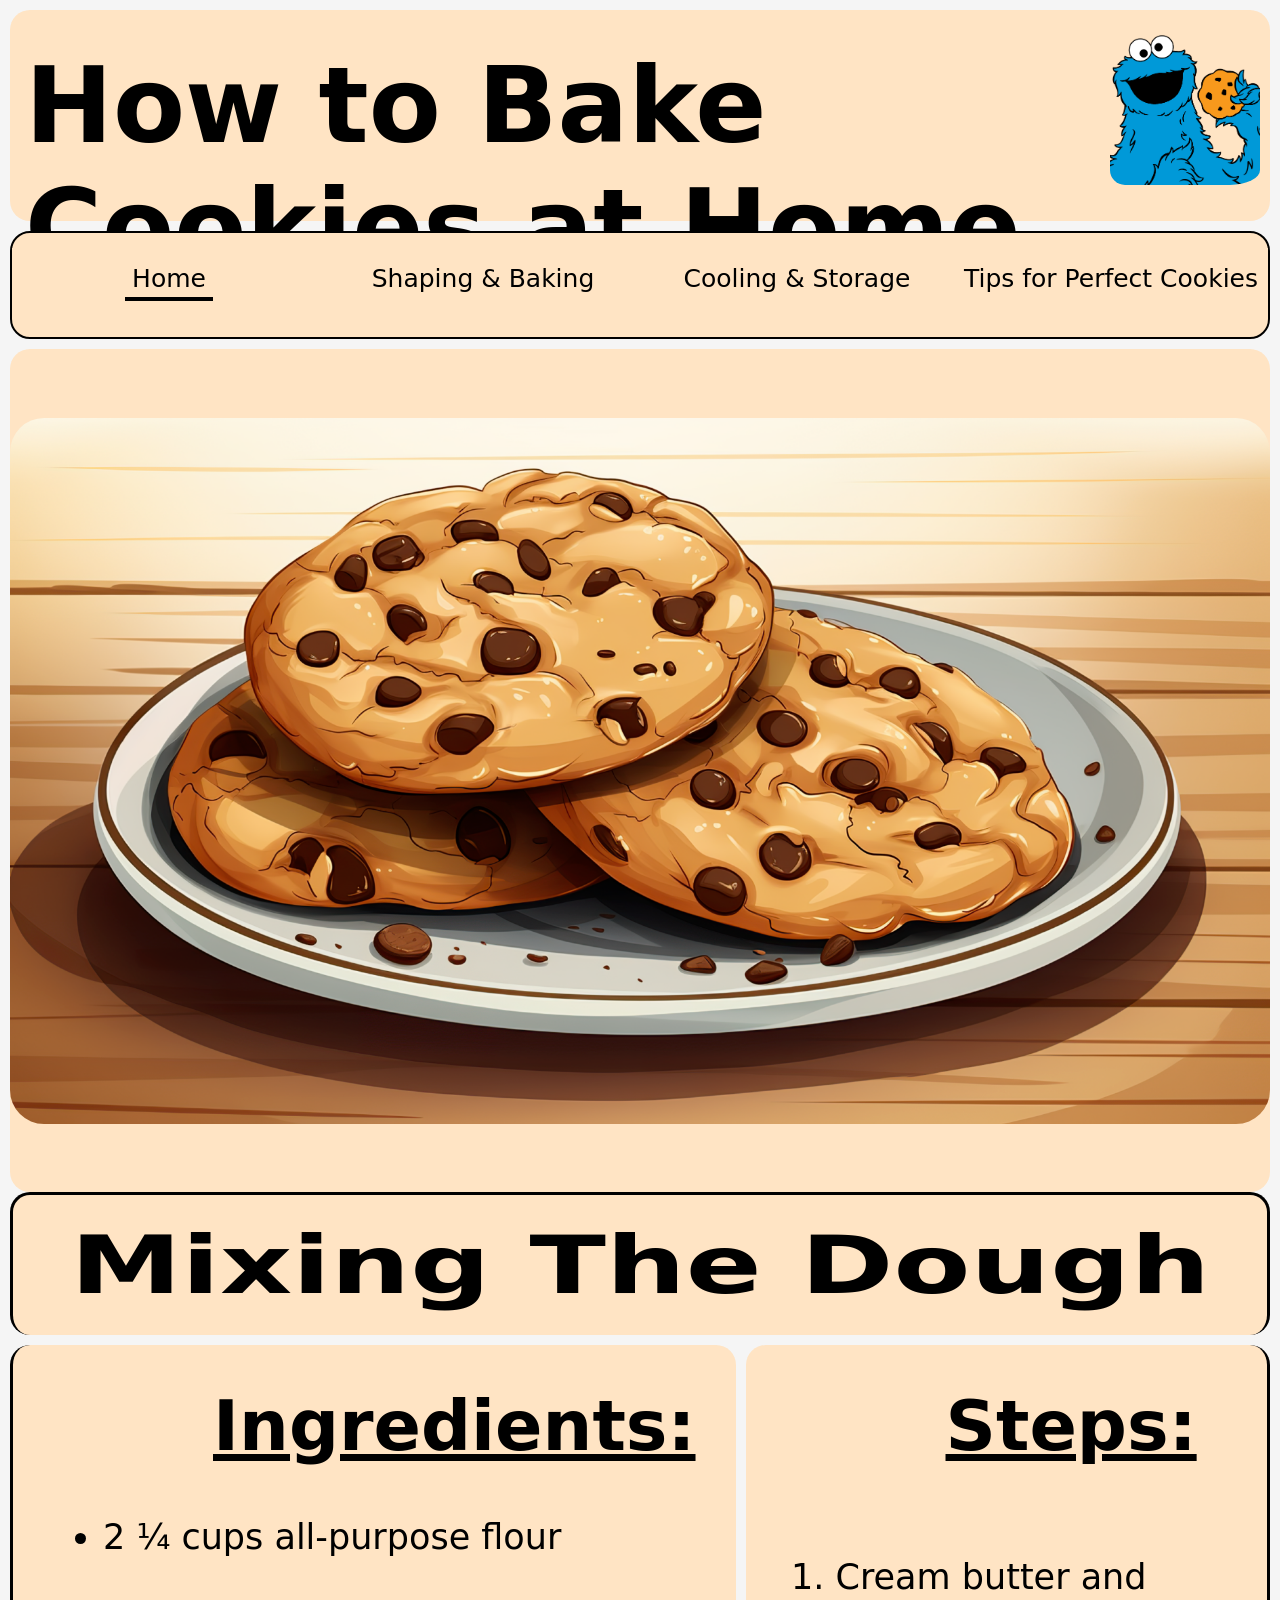
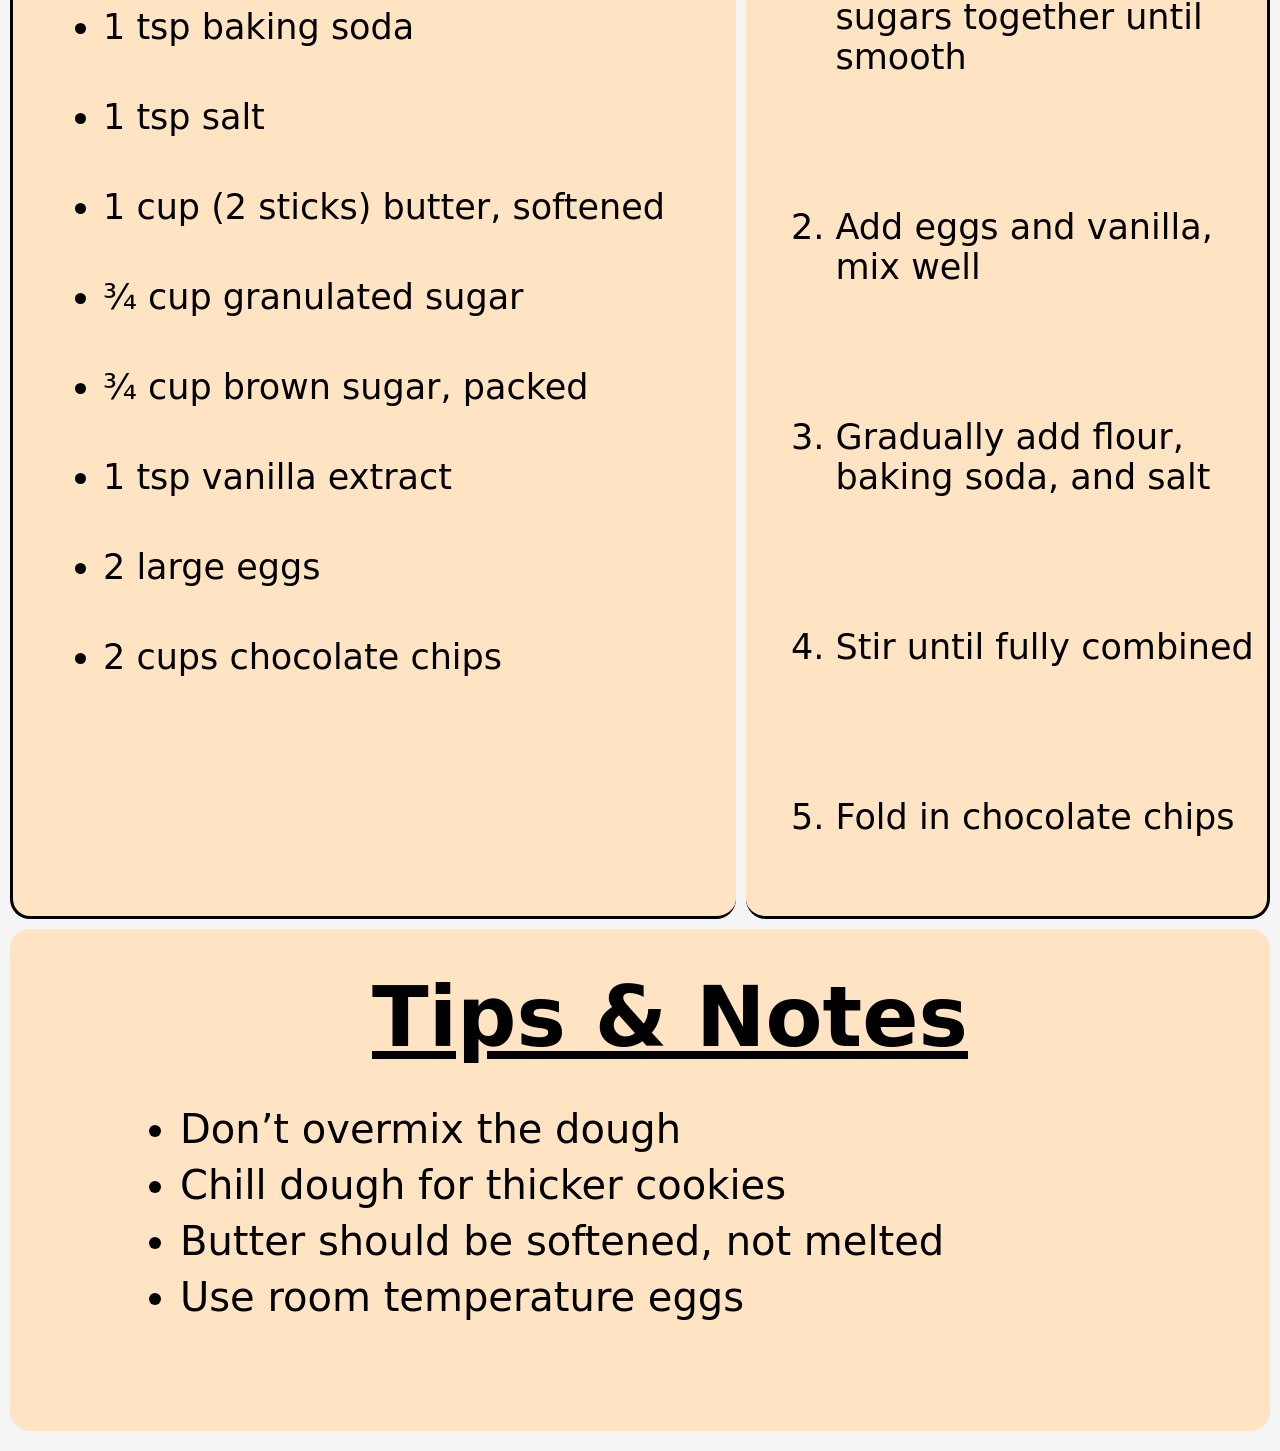
<file: index.html>
<!DOCTYPE html>
<html lang="en">
<head>
    <meta charset="UTF-8">
    <meta name="viewport" content="width=device-width, initial-scale=1.0">
    <title>Baking Cookies</title>
    <link rel="stylesheet" href="style.css">
</head>
<body>
    <div class="container">
        <div class="header">
            <h1>How to Bake Cookies at Home</h1>
            <img src="cookie-l.png" class="logo">
        </div>

        <div class="nav">
            <ul class="topnav">
                <li><a class="active" href="index.html">Home</a></li>
                <li><a href="s&b.html">Shaping & Baking</a></li>
                <li><a href="c&s.html">Cooling & Storage</a></li>
                <li><a href="tips.html">Tips for Perfect Cookies</a></li>
            </ul>
        </div>

        <div class="in-image">
            <img src="cookiebig.png" class="big">
        </div>

        <div class="intro">
            <h1>Mixing The Dough</h1>
        </div>

        <div class="ing">
        <h3><u>Ingredients:</u></h3>
            <ul>
                <li>2 ¼ cups all-purpose flour</li>
                <li>1 tsp baking soda</li>
                <li>1 tsp salt</li>
                <li>1 cup (2 sticks) butter, softened</li>
                <li>¾ cup granulated sugar</li>
                <li>¾ cup brown sugar, packed</li>
                <li>1 tsp vanilla extract</li>
                <li>2 large eggs</li>
                <li>2 cups chocolate chips</li>
            </ul>
        </div>

        <div class="steps">
        <h3><u>Steps:</u></h3>
            <ol>
                <li>Cream butter and sugars together until smooth</li>
                <li>Add eggs and vanilla, mix well</li>
                <li>Gradually add flour, baking soda, and salt</li>
                <li>Stir until fully combined</li>
                <li>Fold in chocolate chips</li>
            </ol>
        </div>

        <div class="quick">
        <h3 class="notes"><u>Tips & Notes</u></h3>
            <ul>
                <li>Don’t overmix the dough</li>
                <li>Chill dough for thicker cookies</li>
                <li>Butter should be softened, not melted</li>
                <li>Use room temperature eggs</li>
            </ul>
        </div>
</body>
</html>
</file>
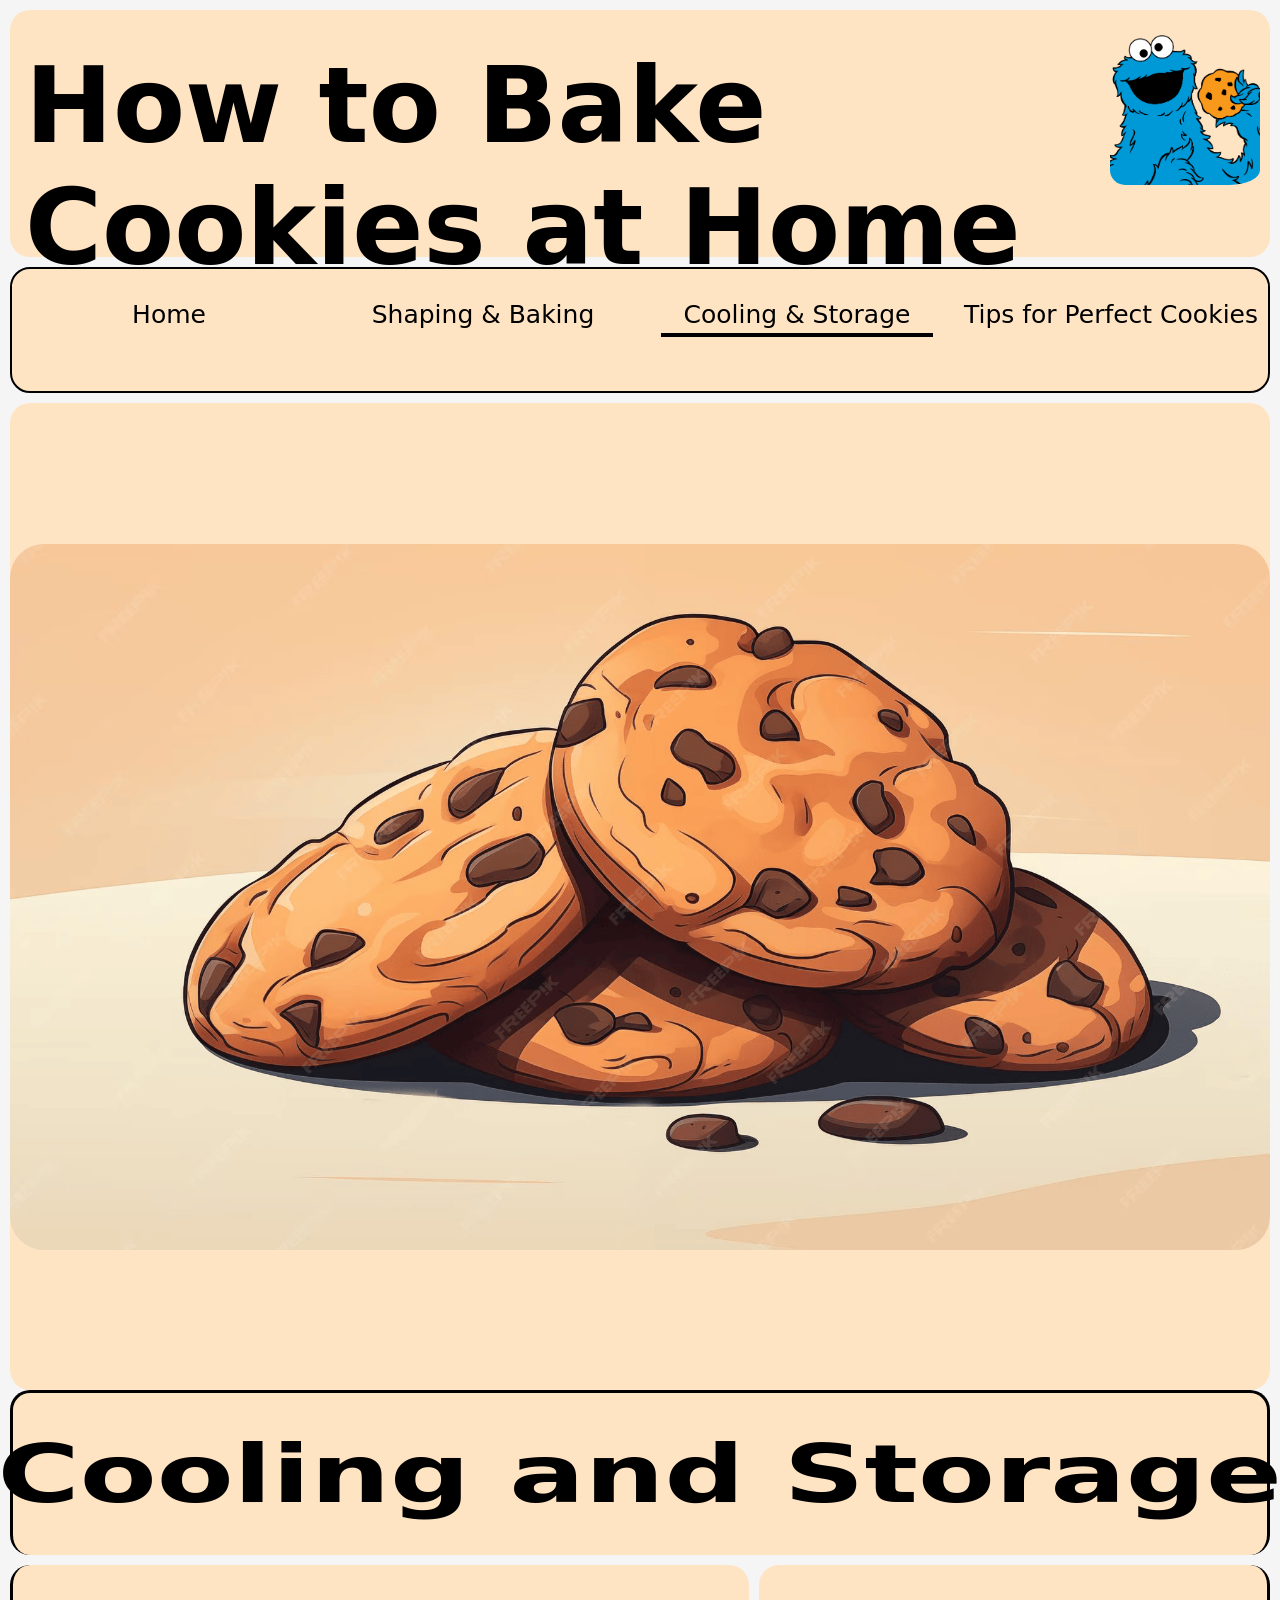
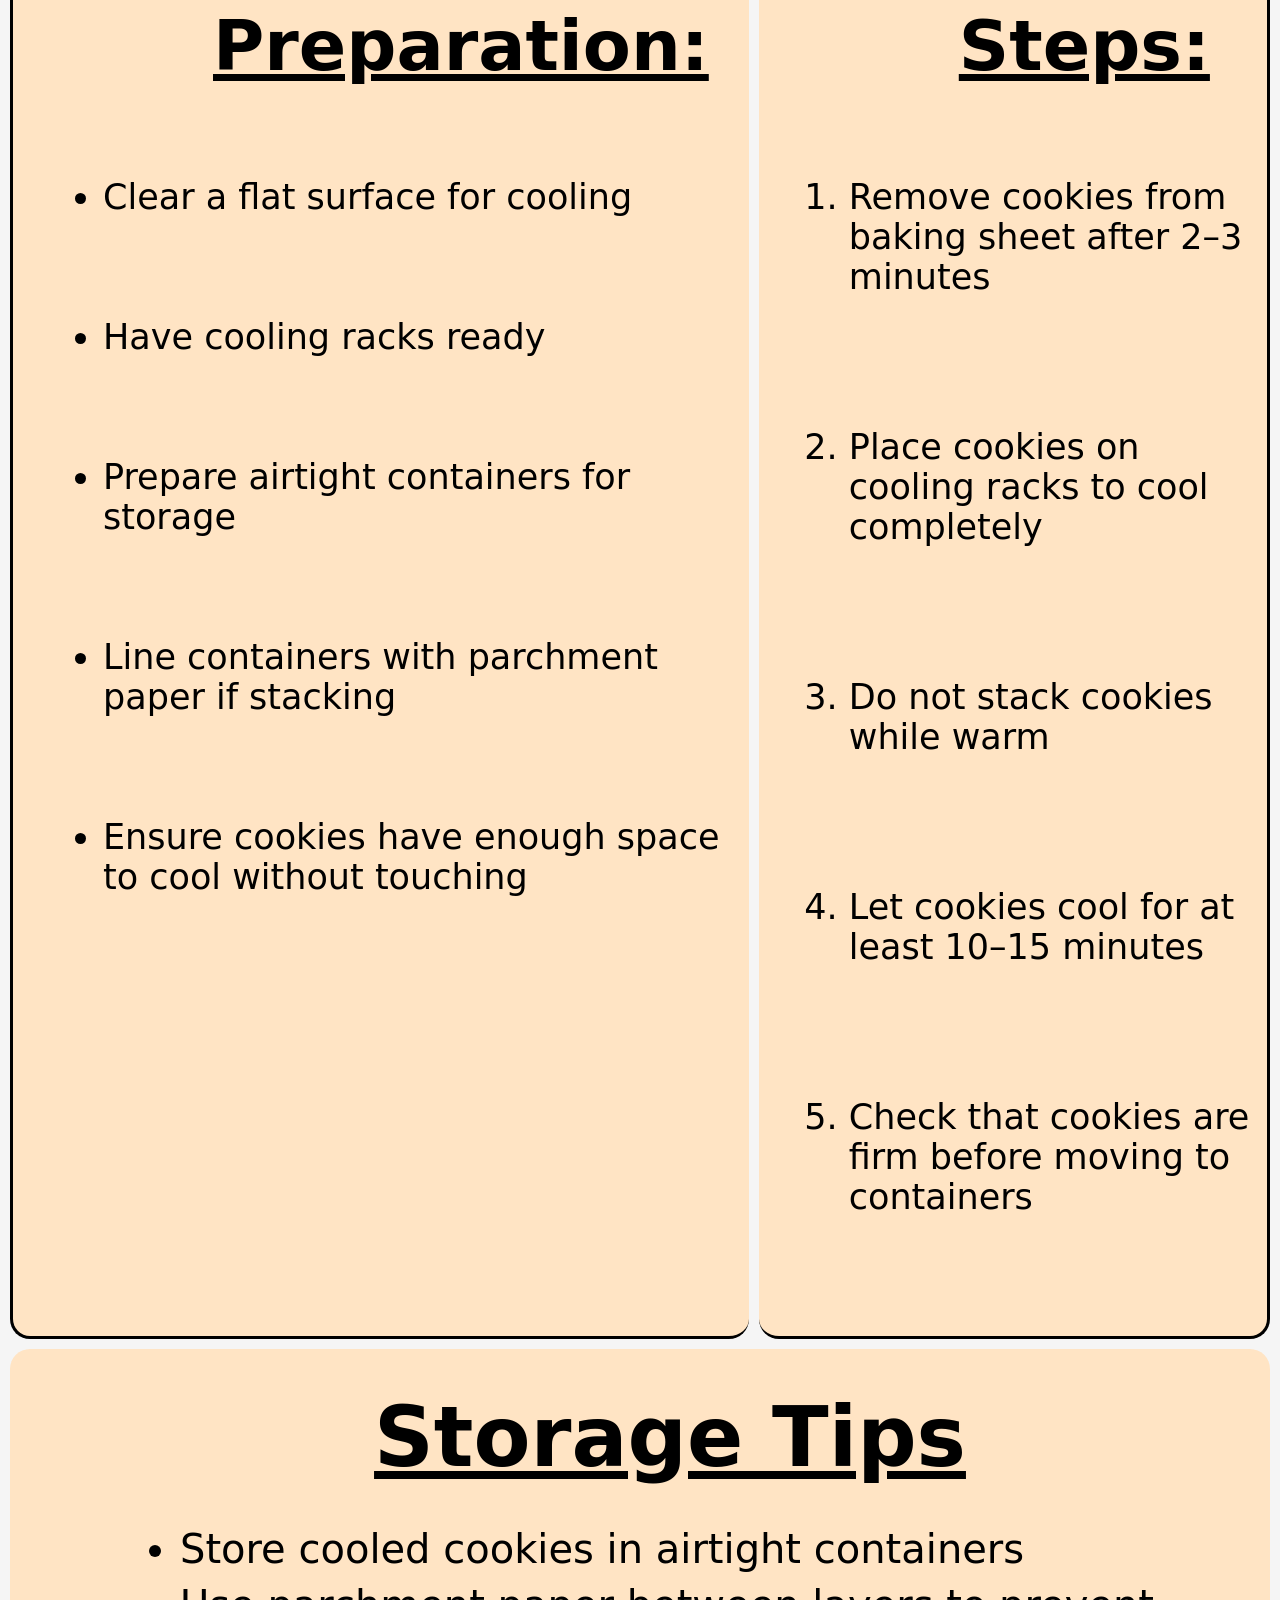
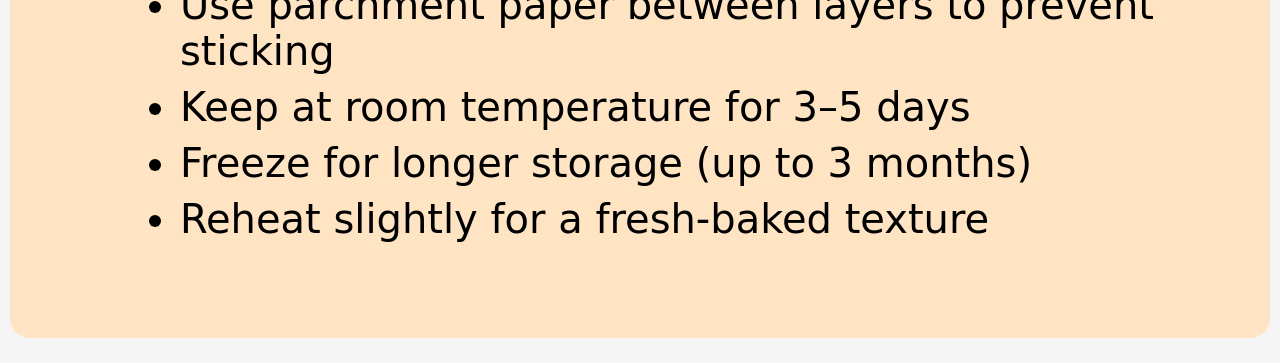
<file: c&s.html>
<!DOCTYPE html>
<html lang="en">
<head>
    <meta charset="UTF-8">
    <meta name="viewport" content="width=device-width, initial-scale=1.0">
    <title>Baking Cookies</title>
    <link rel="stylesheet" href="style.css">
</head>
<body>
    <div class="container">
        <div class="header">
            <h1>How to Bake Cookies at Home</h1>
            <img src="cookie-l.png" class="logo">
        </div>

        <div class="nav">
            <ul class="topnav">
                <li><a href="index.html">Home</a></li>
                <li><a href="s&b.html">Shaping & Baking</a></li>
                <li><a class="active" href="c&s.html">Cooling & Storage</a></li>
                <li><a href="tips.html">Tips for Perfect Cookies</a></li>
            </ul>
        </div>

        <div class="in-image">
            <img src="shape-cookie.png" class="big">
        </div>

        <div class="intro">
            <h1>Cooling and Storage</h1>
        </div>

        <div class="ing2">
        <h3><u>Preparation:</u></h3>
            <ul>
                <li>Clear a flat surface for cooling</li>
                <li>Have cooling racks ready</li>
                <li>Prepare airtight containers for storage</li>
                <li>Line containers with parchment paper if stacking</li>
                <li>Ensure cookies have enough space to cool without touching</li>
            </ul>
        </div>

        <div class="steps">
        <h3><u>Steps:</u></h3>
            <ol>
                <li>Remove cookies from baking sheet after 2–3 minutes</li>
                <li>Place cookies on cooling racks to cool completely</li>
                <li>Do not stack cookies while warm</li>
                <li>Let cookies cool for at least 10–15 minutes</li>
                <li>Check that cookies are firm before moving to containers</li>
                <li>Rotate cookies on the rack if needed for even cooling</li>
            </ol>
        </div>

        <div class="quick">
        <h3 class="notes"><u>Storage Tips</u></h3>
            <ul>
                <li>Store cooled cookies in airtight containers</li>
                <li>Use parchment paper between layers to prevent sticking</li>
                <li>Keep at room temperature for 3–5 days</li>
                <li>Freeze for longer storage (up to 3 months)</li>
                <li>Reheat slightly for a fresh-baked texture</li>
            </ul>
        </div>
</body>
</html>
</file>
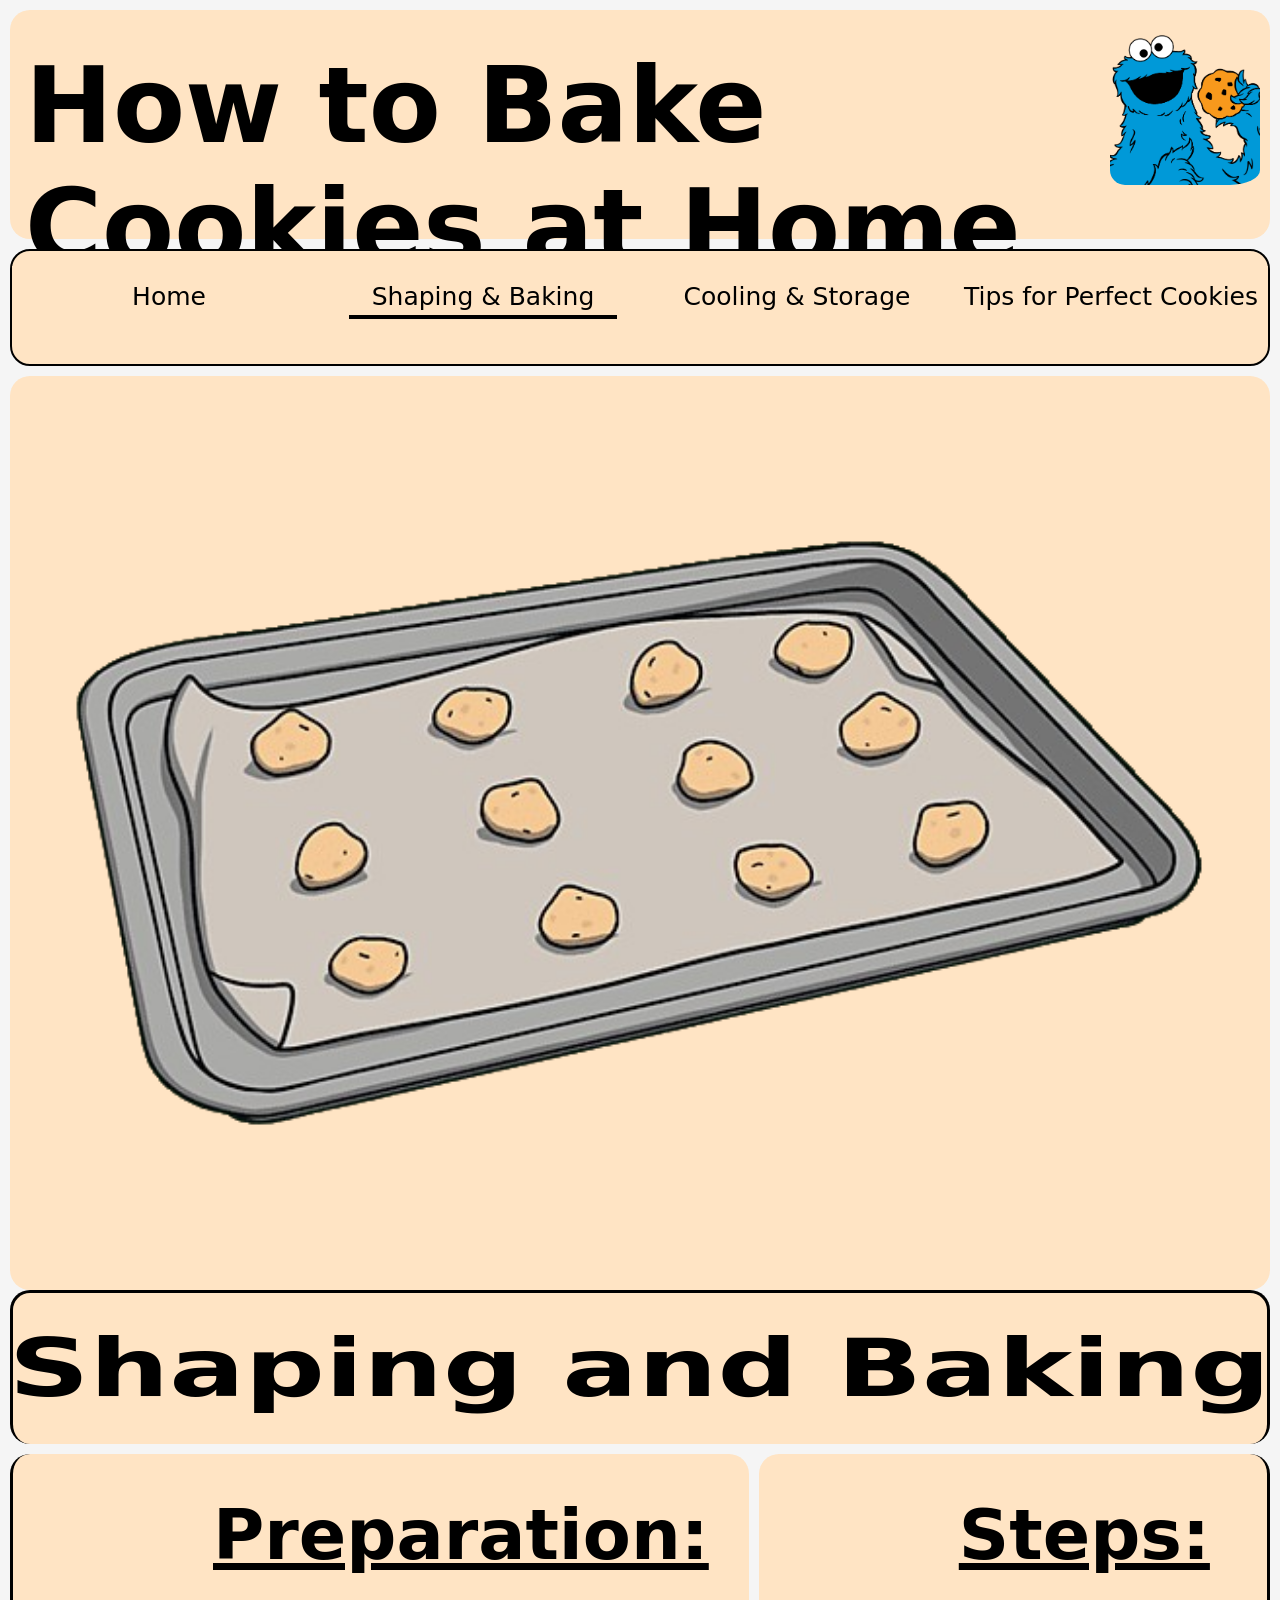
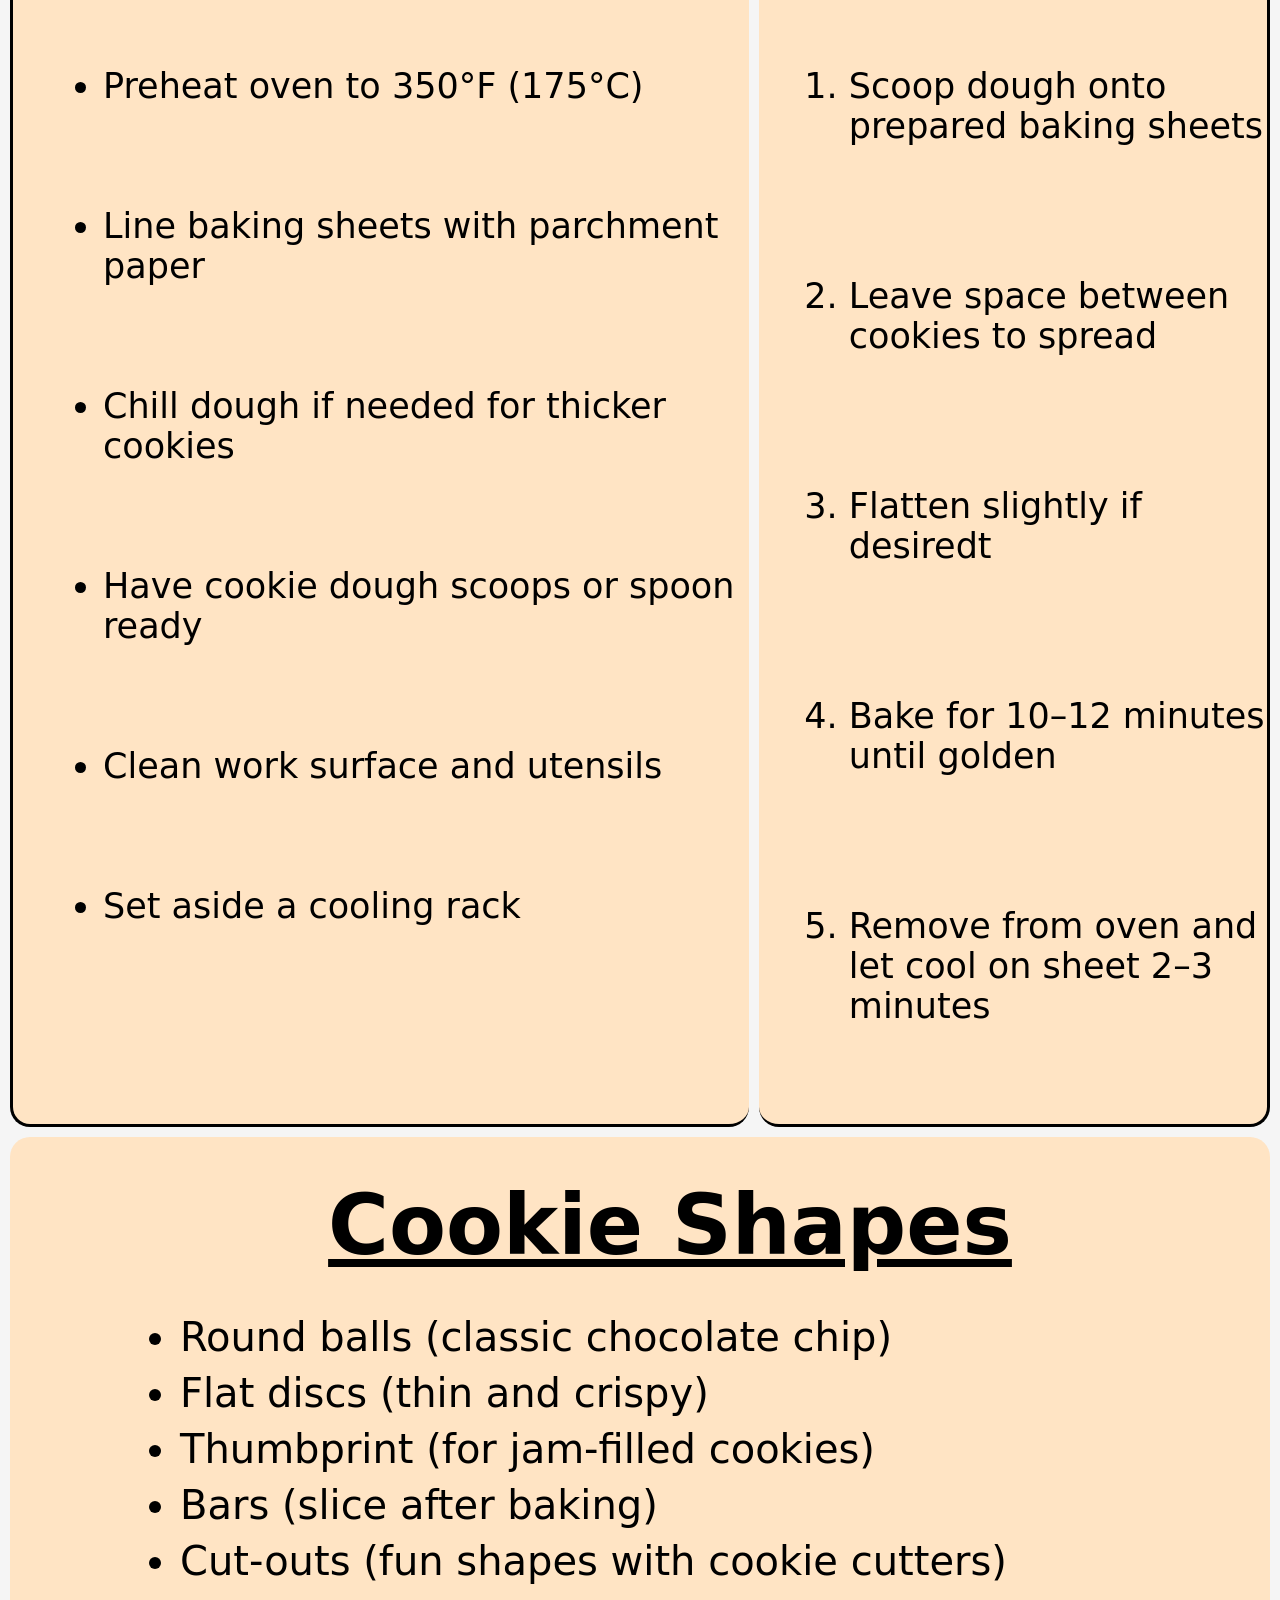
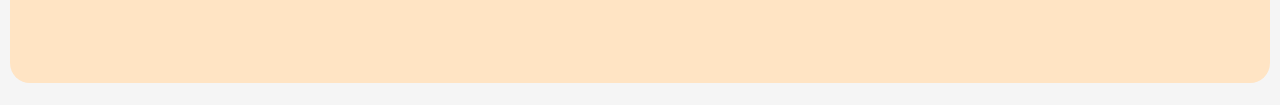
<file: s&b.html>
<!DOCTYPE html>
<html lang="en">
<head>
    <meta charset="UTF-8">
    <meta name="viewport" content="width=device-width, initial-scale=1.0">
    <title>Baking Cookies</title>
    <link rel="stylesheet" href="style.css">
</head>
<body>
    <div class="container">
        <div class="header">
            <h1>How to Bake Cookies at Home</h1>
            <img src="cookie-l.png" class="logo">
        </div>

        <div class="nav">
            <ul class="topnav">
                <li><a href="index.html">Home</a></li>
                <li><a class="active" href="s&b.html">Shaping & Baking</a></li>
                <li><a href="c&s.html">Cooling & Storage</a></li>
                <li><a href="tips.html">Tips for Perfect Cookies</a></li>
            </ul>
        </div>

        <div class="in-image">
            <img src="cookie-dough.png" class="big">
        </div>

        <div class="intro">
            <h1>Shaping and Baking</h1>
        </div>

        <div class="ing2">
        <h3><u>Preparation:</u></h3>
            <ul>
                <li>Preheat oven to 350°F (175°C)</li>
                <li>Line baking sheets with parchment paper</li>
                <li>Chill dough if needed for thicker cookies</li>
                <li>Have cookie dough scoops or spoon ready</li>
                <li>Clean work surface and utensils</li>
                <li>Set aside a cooling rack</li>
            </ul>
        </div>

        <div class="steps">
        <h3><u>Steps:</u></h3>
            <ol>
                <li>Scoop dough onto prepared baking sheets</li>
                <li>Leave space between cookies to spread</li>
                <li>Flatten slightly if desiredt</li>
                <li>Bake for 10–12 minutes until golden</li>
                <li>Remove from oven and let cool on sheet 2–3 minutes</li>
                <li>Transfer to cooling rack to finish cooling</li>
            </ol>
        </div>

        <div class="quick">
        <h3 class="notes"><u>Cookie Shapes</u></h3>
            <ul>
                <li>Round balls (classic chocolate chip)</li>
                <li>Flat discs (thin and crispy)</li>
                <li>Thumbprint (for jam-filled cookies)</li>
                <li>Bars (slice after baking)</li>
                <li>Cut-outs (fun shapes with cookie cutters)</li>
            </ul>
        </div>
</body>
</html>
</file>
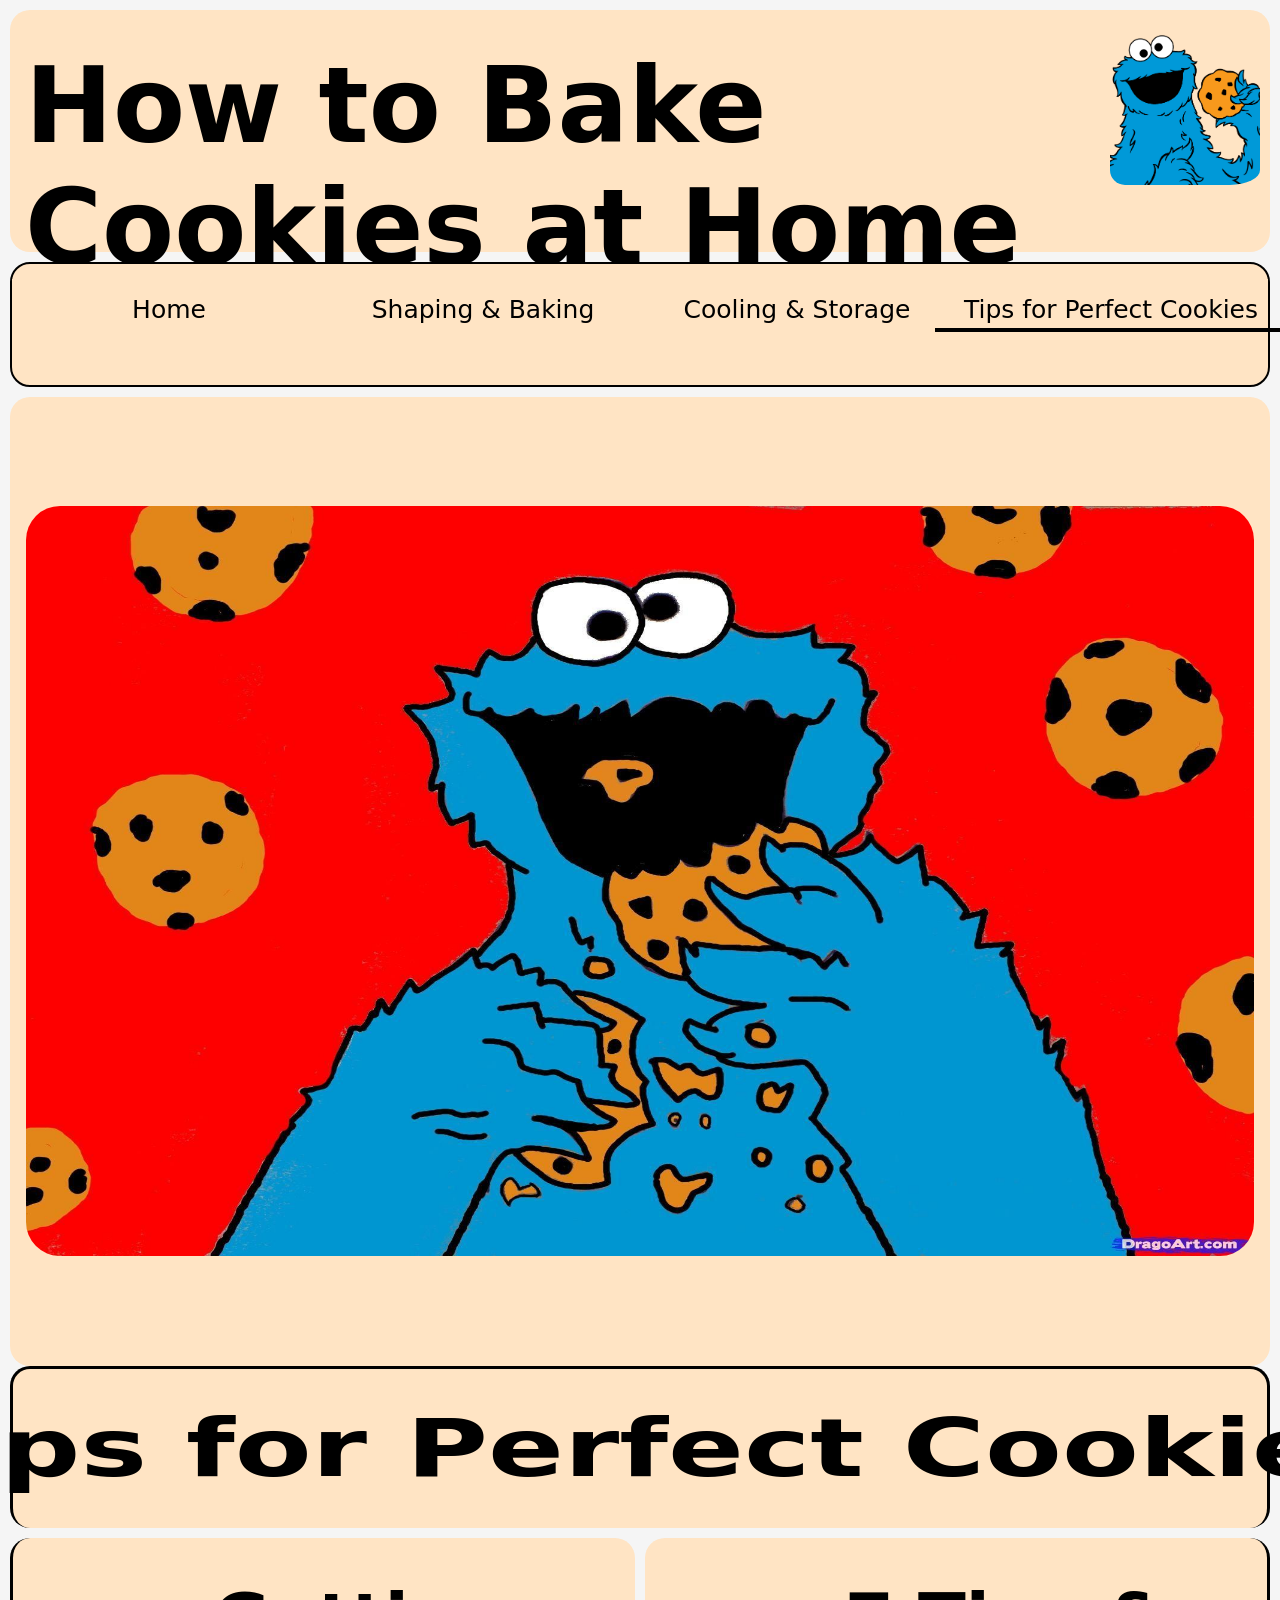
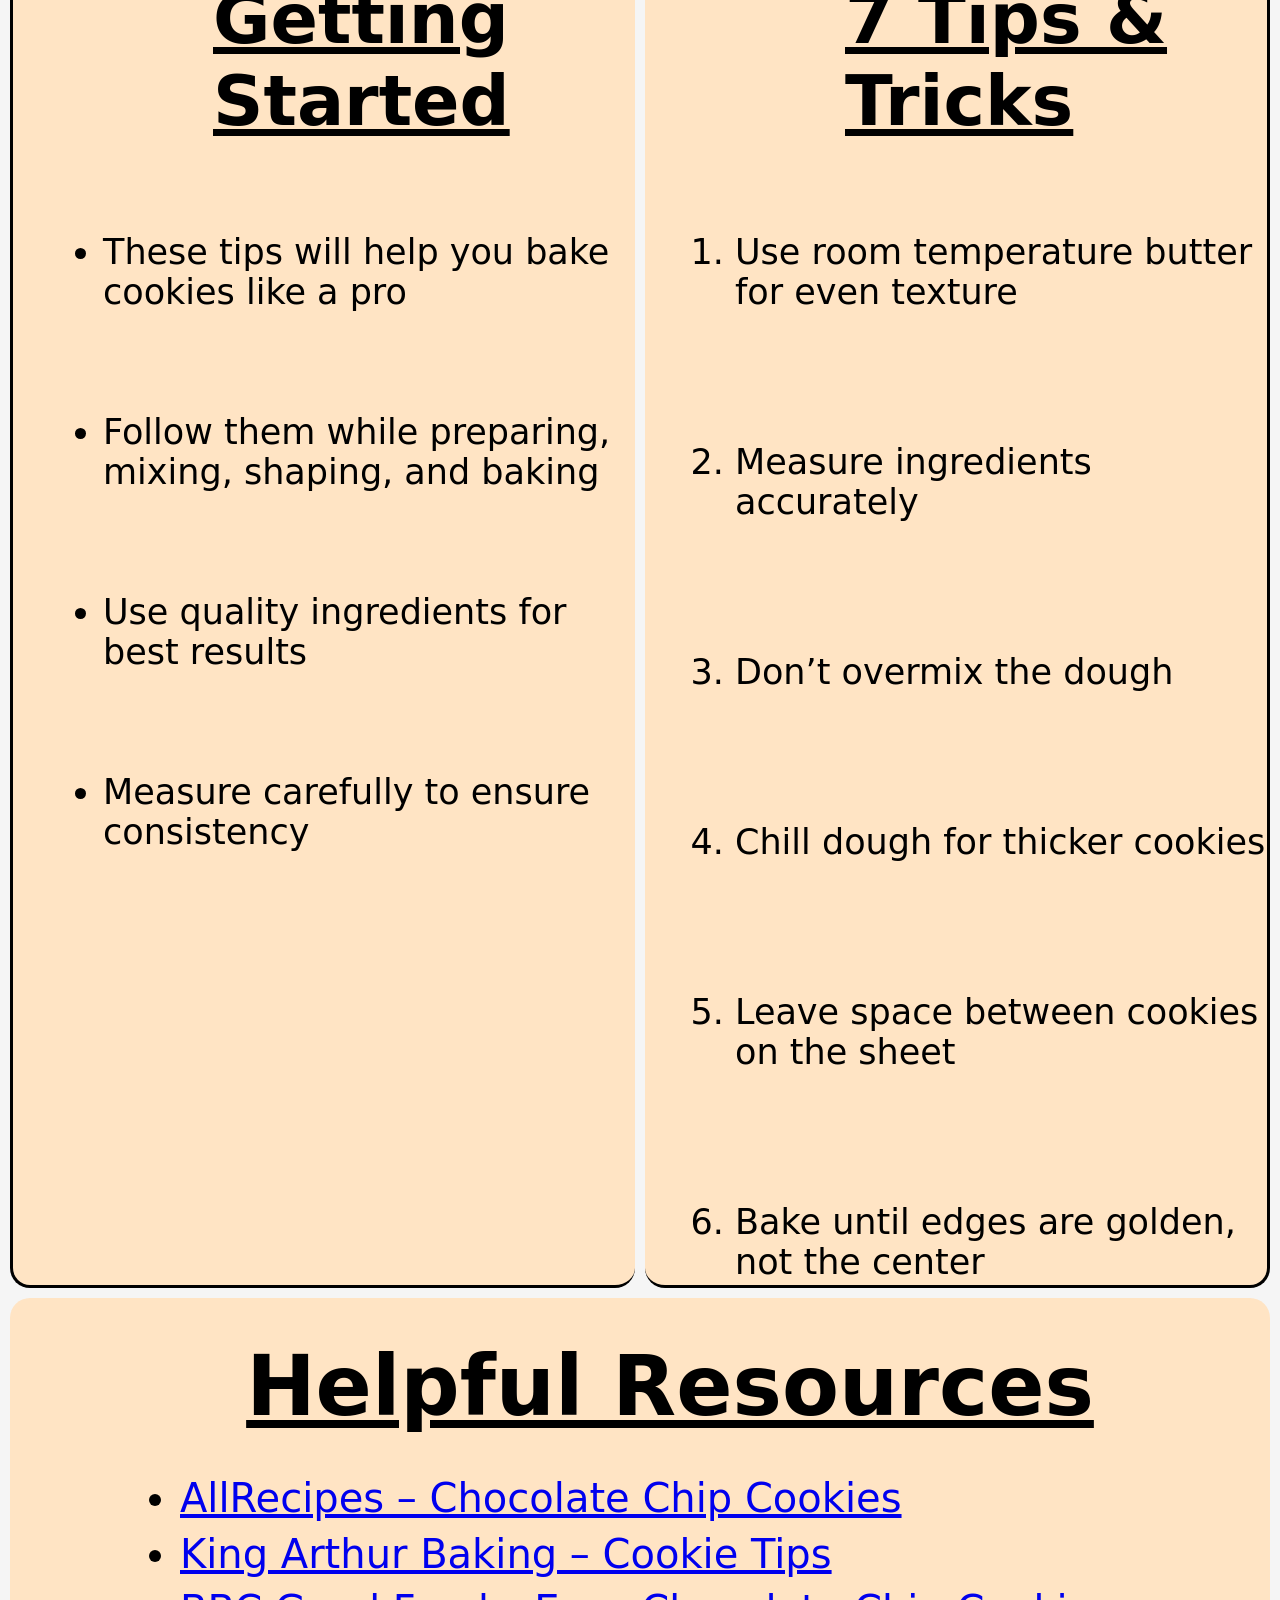
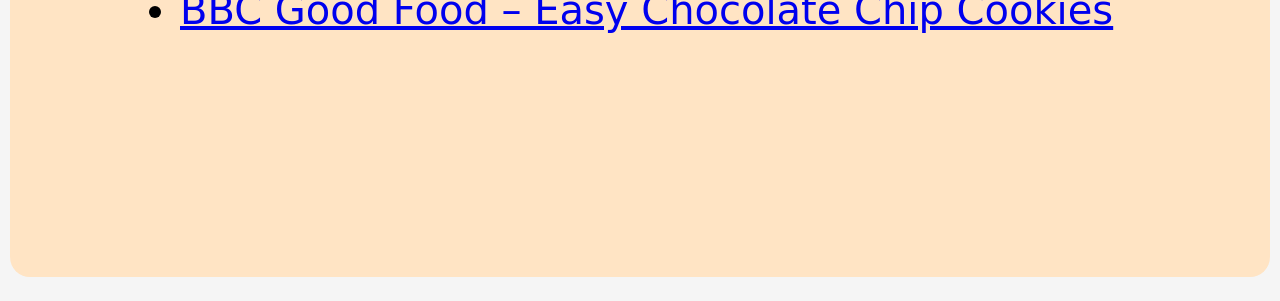
<file: tips.html>
<!DOCTYPE html>
<html lang="en">
<head>
    <meta charset="UTF-8">
    <meta name="viewport" content="width=device-width, initial-scale=1.0">
    <title>Baking Cookies</title>
    <link rel="stylesheet" href="style.css">
</head>
<body>
    <div class="container">
        <div class="header">
            <h1>How to Bake Cookies at Home</h1>
            <img src="cookie-l.png" class="logo">
        </div>

        <div class="nav">
            <ul class="topnav">
                <li><a href="index.html">Home</a></li>
                <li><a href="s&b.html">Shaping & Baking</a></li>
                <li><a href="c&s.html">Cooling & Storage</a></li>
                <li><a class="active" href="tips.html">Tips for Perfect Cookies</a></li>
            </ul>
        </div>

        <div class="in-image">
            <img src="monster.jpg" class="big">
        </div>

        <div class="intro">
            <h1>Tips for Perfect Cookies</h1>
        </div>

        <div class="ing2">
        <h3><u>Getting Started</u></h3>
            <ul>
                <li>These tips will help you bake cookies like a pro</li>
                <li>Follow them while preparing, mixing, shaping, and baking</li>
                <li>Use quality ingredients for best results</li>
                <li>Measure carefully to ensure consistency</li>
            </ul>
        </div>

        <div class="steps">
        <h3><u>7 Tips & Tricks</u></h3>
            <ol>
                <li>Use room temperature butter for even texture</li>
                <li>Measure ingredients accurately</li>
                <li>Don’t overmix the dough</li>
                <li>Chill dough for thicker cookies</li>
                <li>Leave space between cookies on the sheet</li>
                <li>Bake until edges are golden, not the center</li>
                <li>Cool cookies completely before storing</li>
            </ol>
        </div>

        <div class="quick">
        <h3 class="notes"><u>Helpful Resources</u></h3>
            <ul>
                <li><a href="https://www.allrecipes.com/recipe/10813/best-chocolate-chip-cookies/" target="_blank">AllRecipes – Chocolate Chip Cookies</a></li>
                <li><a href="https://www.kingarthurbaking.com/recipes/chocolate-chip-cookies-recipe" target="_blank">King Arthur Baking – Cookie Tips</a></li>
                <li><a href="https://www.bbcgoodfood.com/recipes/chocolate-chunk-cookies" target="_blank">BBC Good Food – Easy Chocolate Chip Cookies</a></li>
            </ul>
        </div>
</body>
</html>
</file>
<file: style.css>
.container {
    display: grid;
    grid-template-columns: 1fr 1fr;
    grid-template-rows: 7% 3.6% 28% 4.4% 39% 17%;
    gap: 10px;
    padding-bottom: 20px;  
}

.header {
    grid-column: 1/3;
    grid-row: 1/2;
    background-color: rgb(255, 255, 255);
    display: flex;
    justify-content: center;
    align-items: flex-start;
    gap: 25px;
    background-color: bisque;
    border-radius: 20px;
}
.header h1 {
    font-size: 105px;
    text-align: left;
    padding-top: 20px;
    margin: 15px;
    color: black;

}
.logo {
    height: 150px;
    padding: 25px;
    padding-right: 10px;
    border-radius: 40px;
}


.nav {
    grid-column: 1/3;
    grid-row: 2/3;
    background-color: bisque;
    border: 2px solid black;
    border-radius: 20px;
}

.in-image {
    grid-column: 1/3;
    grid-row: 3/4;
    background-color: bisque;
    display: flex;
    justify-content: center;
    align-items: center;
    border-radius: 20px;
}
.big {
    max-height: 750px;
    width: 100%;
    padding: 16px;
    border-radius: 50px;
}
.intro {
    grid-column: 1/3;
    grid-row: 4/5;
    background-color: bisque;
    border-radius: 20px;
    display: flex;
    justify-content: center;
    align-items: center;
    border-top: 3px solid black;
    border-right: 3px solid black;
    border-left: 3px solid black;
    margin-top: -10px;
}
.intro h1 {
    font-size: 80px;
    text-align: center;
    transform: scaleX(1.4)
}

.ing {
    grid-column: 1/2;
    grid-row: 5/6;
    background-color: #ffe4c4;
    border-radius: 20px;
    border-left: 3px solid black;
    border-bottom: 3px solid black;
}
.ing2 {
    grid-column: 1/2;
    grid-row: 5/6;
    background-color: #ffe4c4;
    border-radius: 20px;
    border-left: 3px solid black;
    border-bottom: 3px solid black;
}
h3 {
    font-size: 70px;
    margin: 40px;
    margin-left: 200px;
}
.ing li {
    font-size: 35px;
    margin: 50px;
}
.ing2 li {
    font-size: 35px;
    margin-top: 90px;
    margin-left: 50px;
    margin-bottom: 100px;
}

.steps {
    grid-column: 2/3;
    grid-row: 5/6;
    background-color: bisque;
    border-radius: 20px;
    border-right: 3px solid black;
    border-bottom: 3px solid black;
}
.steps li {
    font-size: 35px;
    margin-bottom: 130px;
    margin-left: 50px;
    margin-top: 90px;
}

.quick {
    grid-column: 1/3;
    grid-row: 6/7;
    background-color: bisque;
    border-radius: 20px;
    margin-bottom: 10px;
}
.notes {
    text-align: center;
    font-size: 83px;
    margin-right: 140px;
}
.quick li {
    font-size: 40px;
    margin-bottom: 10px;
    margin-left: 130px;
}

body {
    font-family: system-ui, sans-serif;
    background: whitesmoke;
    margin: 10px;
    font-size: 22px;
}

.topnav {
    display: flex;
    background: bisque;
    padding: 16px 0;
    list-style: none;
    margin: 0;
    margin-top: 15px;
}

.topnav li {
    flex: 1;
    text-align: center;
}

.topnav a {
    text-decoration: none;
    color: black;
    font-size: 25px;
    position: relative;
    padding-bottom: 8px;
    display: inline-block;
}

.topnav a::after {
    content: "";
    position: absolute;
    bottom: 0;
    left: 50%;
    width: 0; 
    height: 4px;
    background: black;
    transition: 0.3s;

}

.topnav a:hover::after,
.topnav a.active::after {
    width: 120%;
    margin-left: -60%; 
}
</file>
